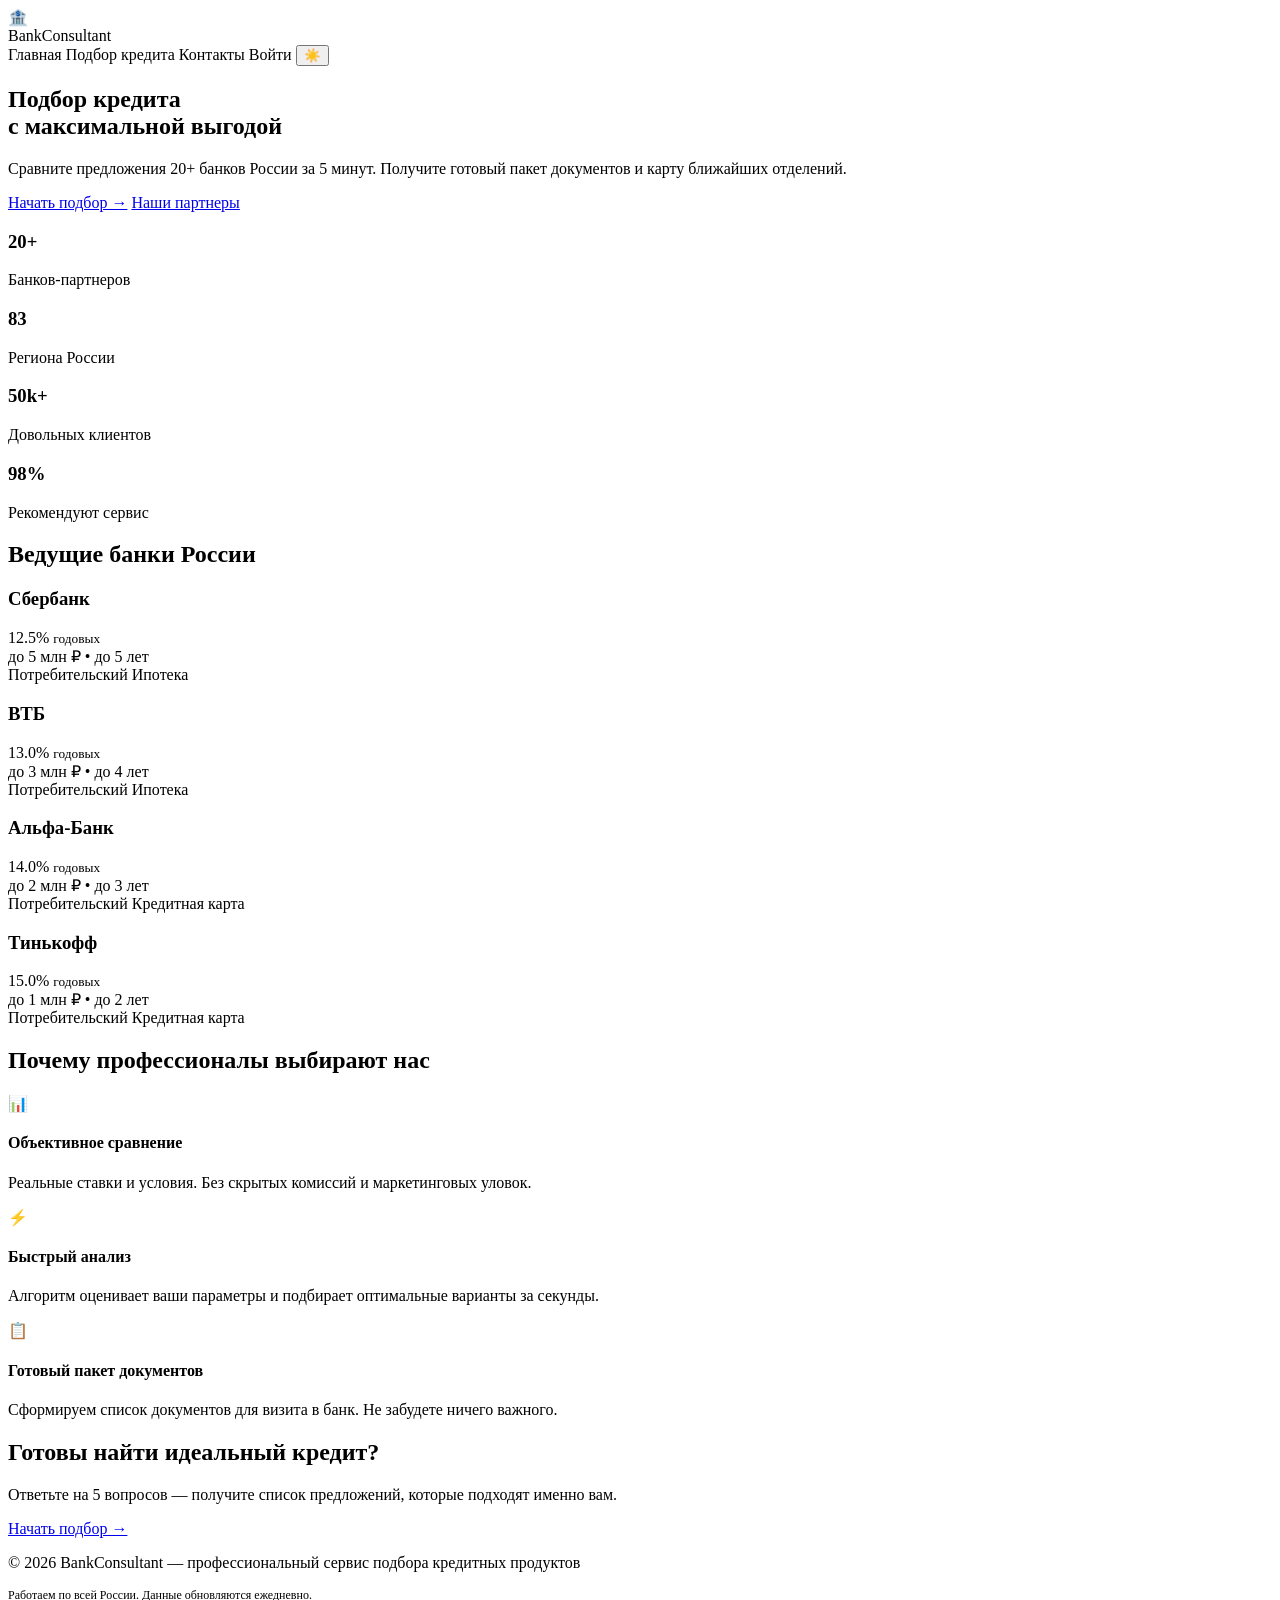
<file: src/main/resources/templates/index.html>
<!DOCTYPE html>
<html lang="ru">
<head>
    <meta charset="UTF-8">
    <meta name="viewport" content="width=device-width, initial-scale=1.0">
    <title>Банковский консультант | Профессиональный подбор кредитов</title>
    <link rel="stylesheet" th:href="@{/css/global.css}">
    <link rel="stylesheet" th:href="@{/css/index.css}">
    <script th:src="@{/js/theme.js}"></script>
</head>
<body>
<!-- Header -->
<header class="header">
    <div class="container">
        <div class="header-content">
            <div class="logo">
                <div class="logo-icon">🏦</div>
                <div class="logo-text">Bank<span>Consultant</span></div>
            </div>
            <div class="nav-links">
                <a th:href="@{/}">Главная</a>
                <a th:href="@{/dashboard}">Подбор кредита</a>
                <a th:href="@{/contacts}">Контакты</a>
                <a th:href="@{/login}">Войти</a>
                <button id="themeToggleBtn" class="theme-toggle-btn" aria-label="Переключить тему">☀️</button>
            </div>
        </div>
    </div>
</header>

<!-- Hero -->
<section class="hero">
    <div class="container">
        <h1>Подбор кредита<br>с максимальной выгодой</h1>
        <p>Сравните предложения 20+ банков России за 5 минут. Получите готовый пакет документов и карту ближайших отделений.</p>
        <div class="btn-group">
            <a href="/start" class="btn btn-primary">Начать подбор →</a>
            <a href="#banks" class="btn btn-outline">Наши партнеры</a>
        </div>
    </div>
</section>

<!-- Stats -->
<section class="stats">
    <div class="container">
        <div class="stats-grid">
            <div class="stat-item">
                <h3>20+</h3>
                <p>Банков-партнеров</p>
            </div>
            <div class="stat-item">
                <h3>83</h3>
                <p>Региона России</p>
            </div>
            <div class="stat-item">
                <h3>50k+</h3>
                <p>Довольных клиентов</p>
            </div>
            <div class="stat-item">
                <h3>98%</h3>
                <p>Рекомендуют сервис</p>
            </div>
        </div>
    </div>
</section>

<!-- Banks -->
<div class="container" id="banks">
    <h2 class="section-title">Ведущие банки России</h2>
    <div class="banks-grid">
        <div class="bank-card">
            <h3>Сбербанк</h3>
            <div class="rate">12.5% <small>годовых</small></div>
            <div class="details">до 5 млн ₽ • до 5 лет</div>
            <span class="badge">Потребительский</span>
            <span class="badge">Ипотека</span>
        </div>
        <div class="bank-card">
            <h3>ВТБ</h3>
            <div class="rate">13.0% <small>годовых</small></div>
            <div class="details">до 3 млн ₽ • до 4 лет</div>
            <span class="badge">Потребительский</span>
            <span class="badge">Ипотека</span>
        </div>
        <div class="bank-card">
            <h3>Альфа-Банк</h3>
            <div class="rate">14.0% <small>годовых</small></div>
            <div class="details">до 2 млн ₽ • до 3 лет</div>
            <span class="badge">Потребительский</span>
            <span class="badge">Кредитная карта</span>
        </div>
        <div class="bank-card">
            <h3>Тинькофф</h3>
            <div class="rate">15.0% <small>годовых</small></div>
            <div class="details">до 1 млн ₽ • до 2 лет</div>
            <span class="badge">Потребительский</span>
            <span class="badge">Кредитная карта</span>
        </div>
    </div>
</div>

<!-- Features -->
<div class="container">
    <h2 class="section-title">Почему профессионалы выбирают нас</h2>
    <div class="features-grid">
        <div class="feature">
            <div class="feature-icon">📊</div>
            <h4>Объективное сравнение</h4>
            <p>Реальные ставки и условия. Без скрытых комиссий и маркетинговых уловок.</p>
        </div>
        <div class="feature">
            <div class="feature-icon">⚡</div>
            <h4>Быстрый анализ</h4>
            <p>Алгоритм оценивает ваши параметры и подбирает оптимальные варианты за секунды.</p>
        </div>
        <div class="feature">
            <div class="feature-icon">📋</div>
            <h4>Готовый пакет документов</h4>
            <p>Сформируем список документов для визита в банк. Не забудете ничего важного.</p>
        </div>
    </div>
</div>

<!-- CTA -->
<div class="container">
    <div class="cta">
        <h2>Готовы найти идеальный кредит?</h2>
        <p>Ответьте на 5 вопросов — получите список предложений, которые подходят именно вам.</p>
        <a href="/start" class="btn btn-primary">Начать подбор →</a>
    </div>
</div>

<!-- Footer -->
<footer class="footer">
    <div class="container">
        <p>© 2026 BankConsultant — профессиональный сервис подбора кредитных продуктов</p>
        <p style="margin-top: 12px; font-size: 12px;">Работаем по всей России. Данные обновляются ежедневно.</p>
    </div>
</footer>
</body>
</html>
</file>
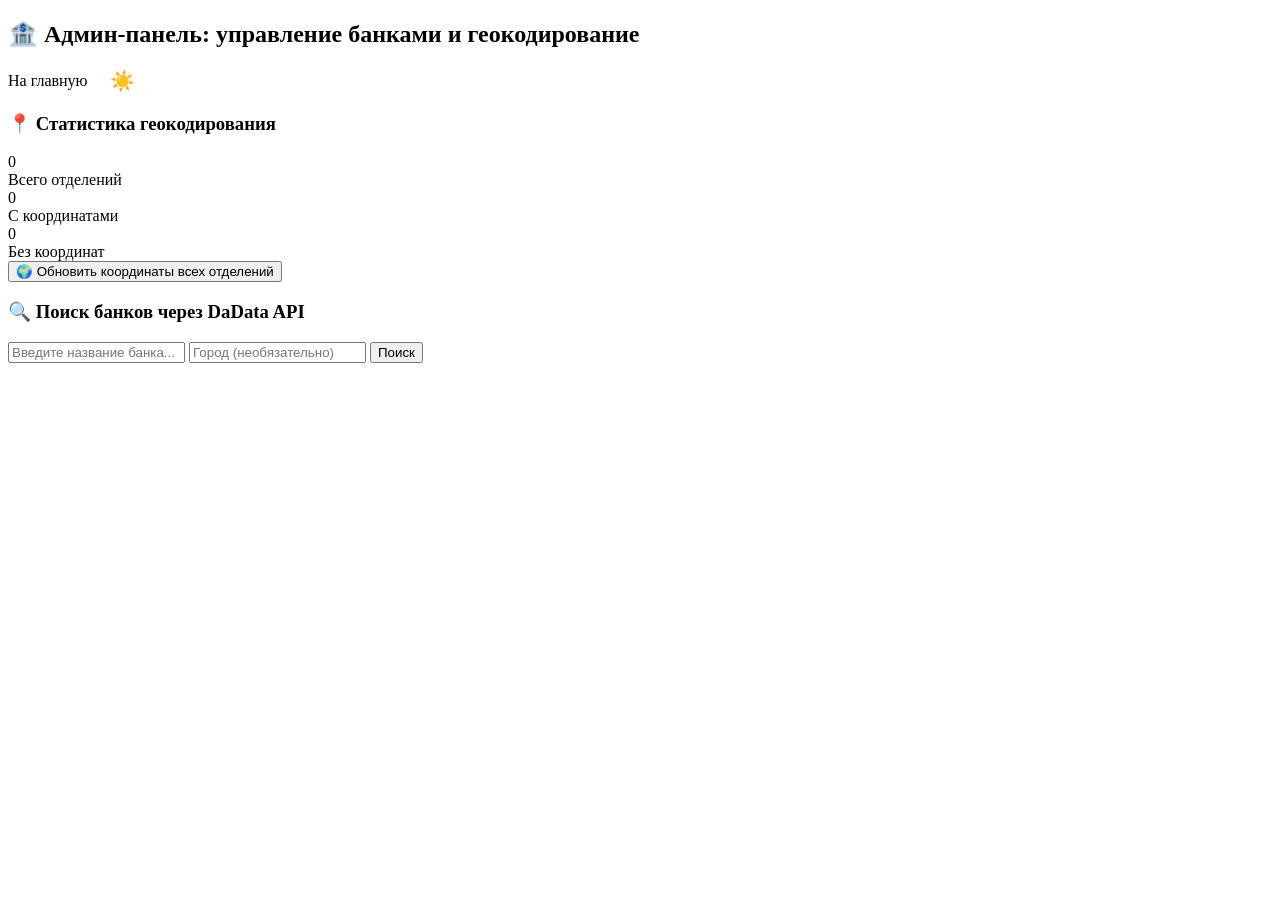
<file: src/main/resources/templates/admin-banks.html>
<!DOCTYPE html>
<html lang="ru" xmlns:th="http://www.thymeleaf.org">
<head>
    <meta charset="UTF-8">
    <title>Админ-панель — BankConsultant</title>
    <link rel="stylesheet" th:href="@{/css/global.css}">
    <link rel="stylesheet" th:href="@{/css/admin.css}">
    <script th:src="@{/js/theme.js}"></script>
    <script th:src="@{/js/admin.js}" defer></script>
</head>
<body>
<div class="admin-header">
    <h2>🏦 Админ-панель: управление банками и геокодирование</h2>
    <div style="display: flex; gap: 16px; align-items: center;">
        <a href="/dashboard" style="color: var(--text-primary); text-decoration: none;">На главную</a>
        <button id="themeToggleBtn" class="theme-toggle-btn" aria-label="Переключить тему" style="background: transparent; border: none; font-size: 20px; cursor: pointer;">☀️</button>
    </div>
</div>

<div class="admin-container">
    <!-- Статистика координат -->
    <div class="admin-card">
        <h3>📍 Статистика геокодирования</h3>
        <div class="stats-grid">
            <div class="stat-card">
                <div class="stat-number" th:text="${totalOffices}">0</div>
                <div class="stat-label">Всего отделений</div>
            </div>
            <div class="stat-card">
                <div class="stat-number" th:text="${withCoords}">0</div>
                <div class="stat-label">С координатами</div>
            </div>
            <div class="stat-card">
                <div class="stat-number" th:text="${withoutCoords}">0</div>
                <div class="stat-label">Без координат</div>
            </div>
        </div>
        <button class="btn-green" onclick="updateAllCoordinates()">🌍 Обновить координаты всех отделений</button>
        <div id="batchResult"></div>
    </div>

    <!-- Поиск банков через DaData -->
    <div class="admin-card">
        <h3>🔍 Поиск банков через DaData API</h3>
        <input type="text" id="searchInput" placeholder="Введите название банка...">
        <input type="text" id="cityInput" placeholder="Город (необязательно)">
        <button onclick="searchBanks()">Поиск</button>
        <div id="searchResults"></div>
    </div>
</div>
</body>
</html>
</file>
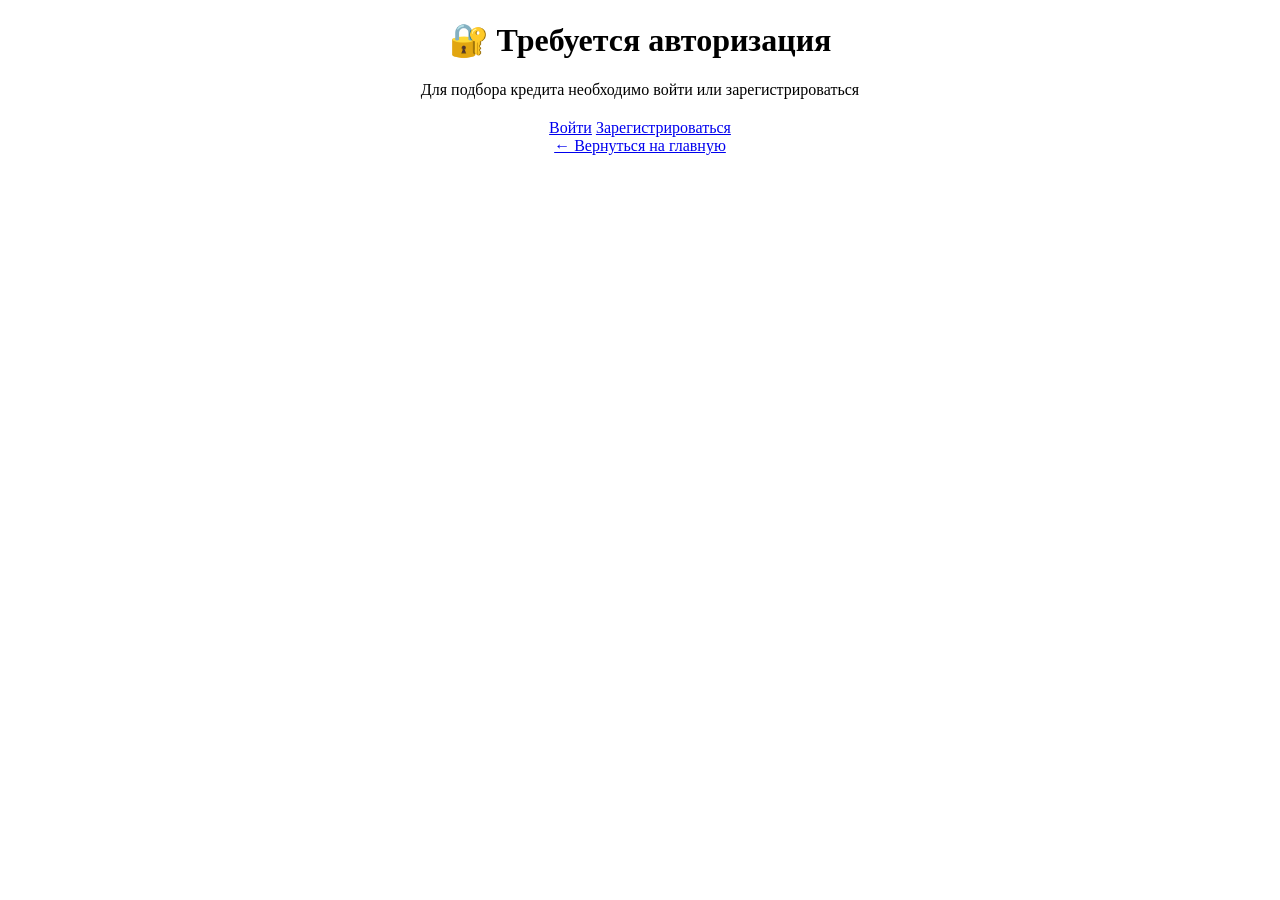
<file: src/main/resources/templates/choose-action.html>
<!DOCTYPE html>
<html lang="ru">
<head>
    <meta charset="UTF-8">
    <title>Вход или регистрация — BankConsultant</title>
    <link rel="stylesheet" th:href="@{/css/global.css}">
    <link rel="stylesheet" th:href="@{/css/auth.css}">
    <script th:src="@{/js/theme.js}"></script>
</head>
<body class="auth-body">
<div class="auth-card" style="text-align: center;">
    <h1>🔐 Требуется авторизация</h1>
    <p class="subtitle">Для подбора кредита необходимо войти или зарегистрироваться</p>
    <div class="btn-group" style="margin-top: 20px;">
        <a href="/login" class="btn-link">Войти</a>
        <a href="/register" class="btn-link btn-outline">Зарегистрироваться</a>
    </div>
    <div class="link">
        <a href="/">← Вернуться на главную</a>
    </div>
</div>
</body>
</html>
</file>
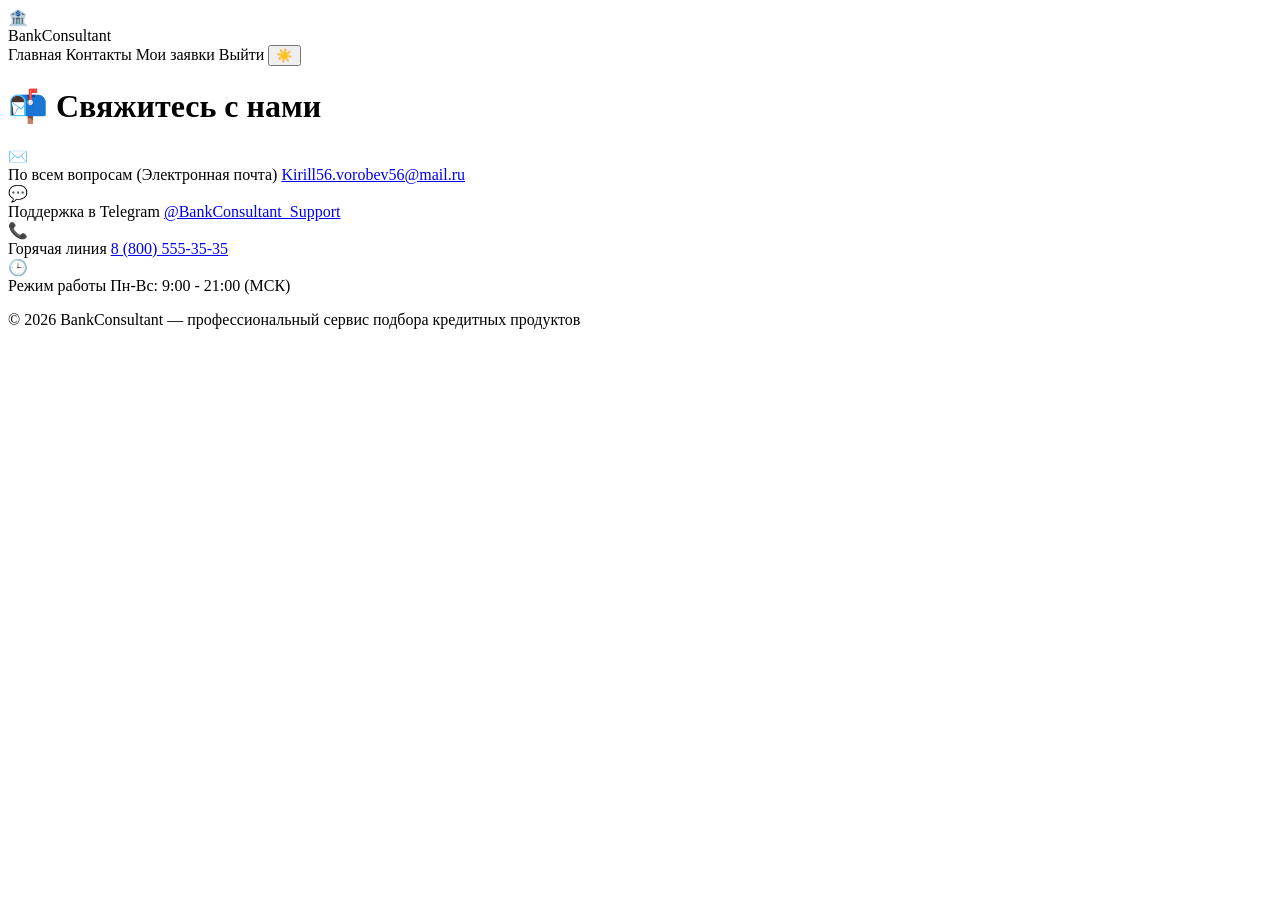
<file: src/main/resources/templates/contacts.html>
<!DOCTYPE html>
<html lang="ru" xmlns:th="http://www.thymeleaf.org">

<head>
    <meta charset="UTF-8">
    <meta name="viewport" content="width=device-width, initial-scale=1.0">
    <title>Контакты — BankConsultant</title>
    <link rel="stylesheet" th:href="@{/css/global.css}">
    <link rel="stylesheet" th:href="@{/css/contacts.css}">
    <script th:src="@{/js/theme.js}"></script>
</head>

<body>

    <header class="header">
        <div class="logo">
            <div class="logo-icon">🏦</div>
            <div class="logo-text">Bank<span>Consultant</span></div>
        </div>
        <div class="nav-links">
            <a th:href="@{/}">Главная</a>
            <a th:href="@{/contacts}">Контакты</a>
            <a th:href="@{/profile/history}">Мои заявки</a>
            <a th:href="@{/logout}">Выйти</a>
            <button id="themeToggleBtn" class="theme-toggle-btn" aria-label="Переключить тему">☀️</button>
        </div>
    </header>

    <div class="container">
        <div class="contacts-card">
            <h1 class="contacts-title">📬 Свяжитесь с нами</h1>

            <div class="contact-item">
                <div class="contact-icon">✉️</div>
                <div class="contact-info">
                    <span class="contact-label">По всем вопросам (Электронная почта)</span>
                    <a href="mailto:Kirill56.vorobev56@mail.ru" class="contact-value">Kirill56.vorobev56@mail.ru</a>
                </div>
            </div>

            <div class="contact-item">
                <div class="contact-icon">💬</div>
                <div class="contact-info">
                    <span class="contact-label">Поддержка в Telegram</span>
                    <a href="https://t.me/BankConsultant_Support" class="contact-value"
                        target="_blank">@BankConsultant_Support</a>
                </div>
            </div>

            <div class="contact-item">
                <div class="contact-icon">📞</div>
                <div class="contact-info">
                    <span class="contact-label">Горячая линия</span>
                    <a href="tel:+78006491433" class="contact-value">8 (800) 555-35-35</a>
                </div>
            </div>

            <div class="contact-item">
                <div class="contact-icon">🕒</div>
                <div class="contact-info">
                    <span class="contact-label">Режим работы</span>
                    <span class="contact-value" style="text-decoration: none; pointer-events: none;">Пн-Вс: 9:00 - 21:00
                        (МСК)</span>
                </div>
            </div>

        </div>
    </div>

    <footer class="footer">
        <p>© 2026 BankConsultant — профессиональный сервис подбора кредитных продуктов</p>
    </footer>

</body>

</html>
</file>
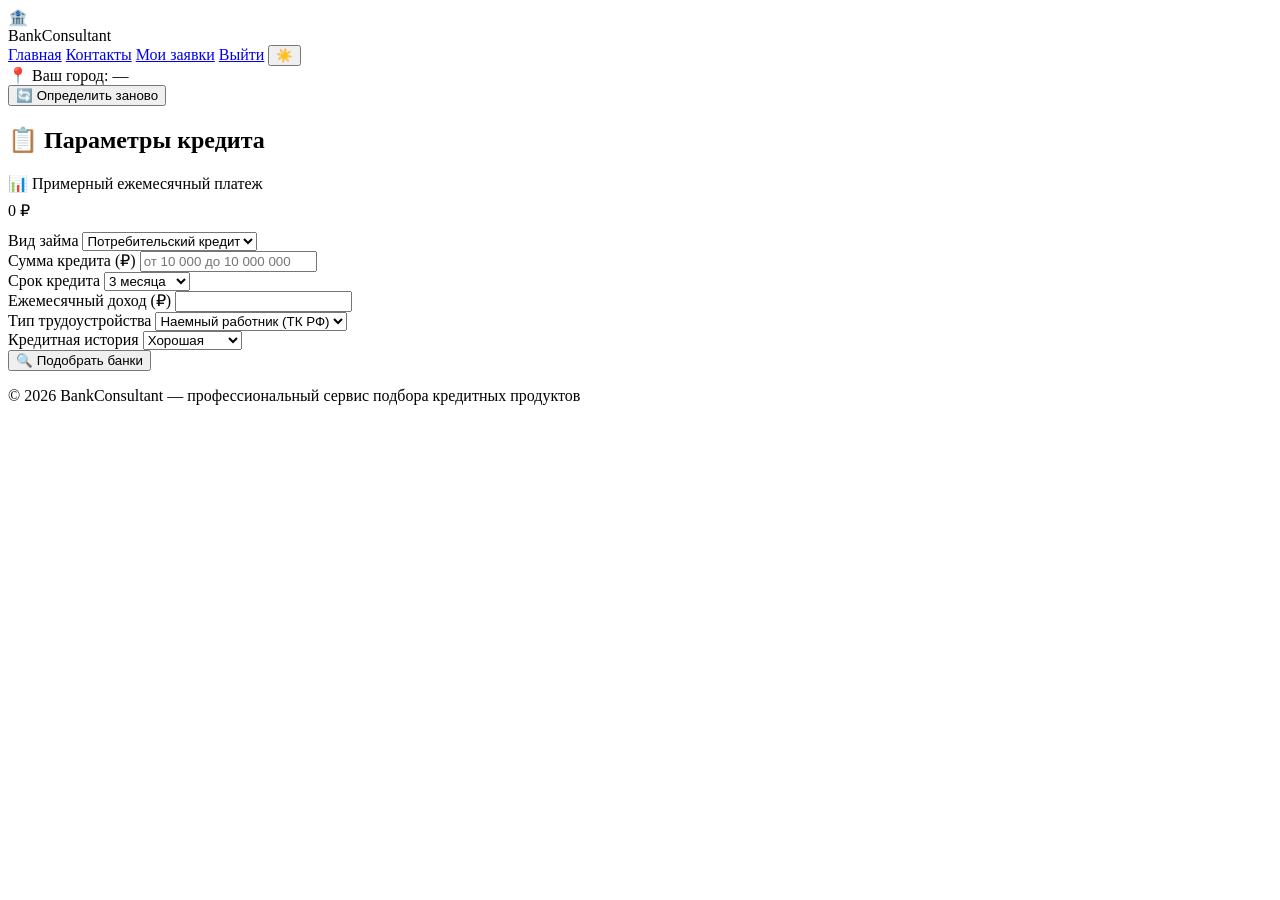
<file: src/main/resources/templates/dashboard.html>
<!DOCTYPE html>
<html lang="ru" xmlns:th="http://www.thymeleaf.org">
<head>
    <meta charset="UTF-8">
    <meta name="viewport" content="width=device-width, initial-scale=1.0">
    <title>Подбор кредита — BankConsultant</title>
    <link rel="stylesheet" th:href="@{/css/global.css}">
    <link rel="stylesheet" th:href="@{/css/dashboard.css}">
    <script th:src="@{/js/theme.js}"></script>
    <script th:src="@{/js/dashboard.js}" defer></script>
</head>
<body>

<header class="header">
    <div class="logo">
        <div class="logo-icon">🏦</div>
        <div class="logo-text">Bank<span>Consultant</span></div>
    </div>
    <div class="nav">
        <a href="/">Главная</a>
        <a href="/contacts">Контакты</a>
        <a href="/profile/history">Мои заявки</a>
        <a href="#" id="adminLink" style="display: none;">👑 Админ-панель</a>
        <a href="/logout">Выйти</a>
        <button id="themeToggleBtn" class="theme-toggle-btn" aria-label="Переключить тему">☀️</button>
    </div>
</header>

<div class="container">
    <div class="city-banner">
        <div class="city-info">
            <span>📍 Ваш город:</span>
            <span class="city-name" id="userCity">—</span>
        </div>
        <button class="refresh-city" onclick="detectUserCity()">🔄 Определить заново</button>
    </div>

    <div class="card">
        <h2>📋 Параметры кредита</h2>

        <div class="calculator">
            <p style="margin-bottom: 8px;">📊 Примерный ежемесячный платеж</p>
            <div class="payment" id="monthlyPayment">0 ₽</div>
            <div id="debtLoad" style="margin-top: 12px;"></div>
        </div>

        <form action="/find-banks" method="post" id="creditForm">
            <div class="form-group">
                <label>Вид займа</label>
                <select name="creditType">
                    <option value="consumer">Потребительский кредит</option>
                    <option value="mortgage">Ипотека</option>
                    <option value="car">Автокредит</option>
                    <option value="card">Кредитная карта</option>
                </select>
            </div>

            <div class="form-group">
                <label>Сумма кредита (₽)</label>
                <input type="number" name="amount" id="amount" required placeholder="от 10 000 до 10 000 000">
            </div>

            <div class="form-group">
                <label>Срок кредита</label>
                <select name="termMonths" id="termMonths">
                    <option value="3">3 месяца</option>
                    <option value="6">6 месяцев</option>
                    <option value="12">1 год</option>
                    <option value="24">2 года</option>
                    <option value="36">3 года</option>
                    <option value="48">4 года</option>
                    <option value="60">5 лет</option>
                    <option value="72">6 лет</option>
                    <option value="84">7 лет</option>
                    <option value="96">8 лет</option>
                    <option value="108">9 лет</option>
                    <option value="120">10 лет</option>
                </select>
            </div>

            <div class="form-group">
                <label>Ежемесячный доход (₽)</label>
                <input type="number" name="income" id="income" required>
            </div>

            <div class="form-group">
                <label>Тип трудоустройства</label>
                <select name="employmentType">
                    <option value="employee">Наемный работник (ТК РФ)</option>
                    <option value="self_employed">Самозанятый</option>
                    <option value="individual_entrepreneur">ИП</option>
                    <option value="pensioner">Пенсионер</option>
                </select>
            </div>

            <div class="form-group">
                <label>Кредитная история</label>
                <select name="creditHistory">
                    <option value="good">Хорошая</option>
                    <option value="average">Средняя</option>
                    <option value="bad">Плохая</option>
                    <option value="no_history">Нет истории</option>
                </select>
            </div>

            <button type="submit">🔍 Подобрать банки</button>
        </form>
    </div>
</div>

<footer class="footer">
    <p>© 2026 BankConsultant — профессиональный сервис подбора кредитных продуктов</p>
</footer>

</body>
</html>
</file>
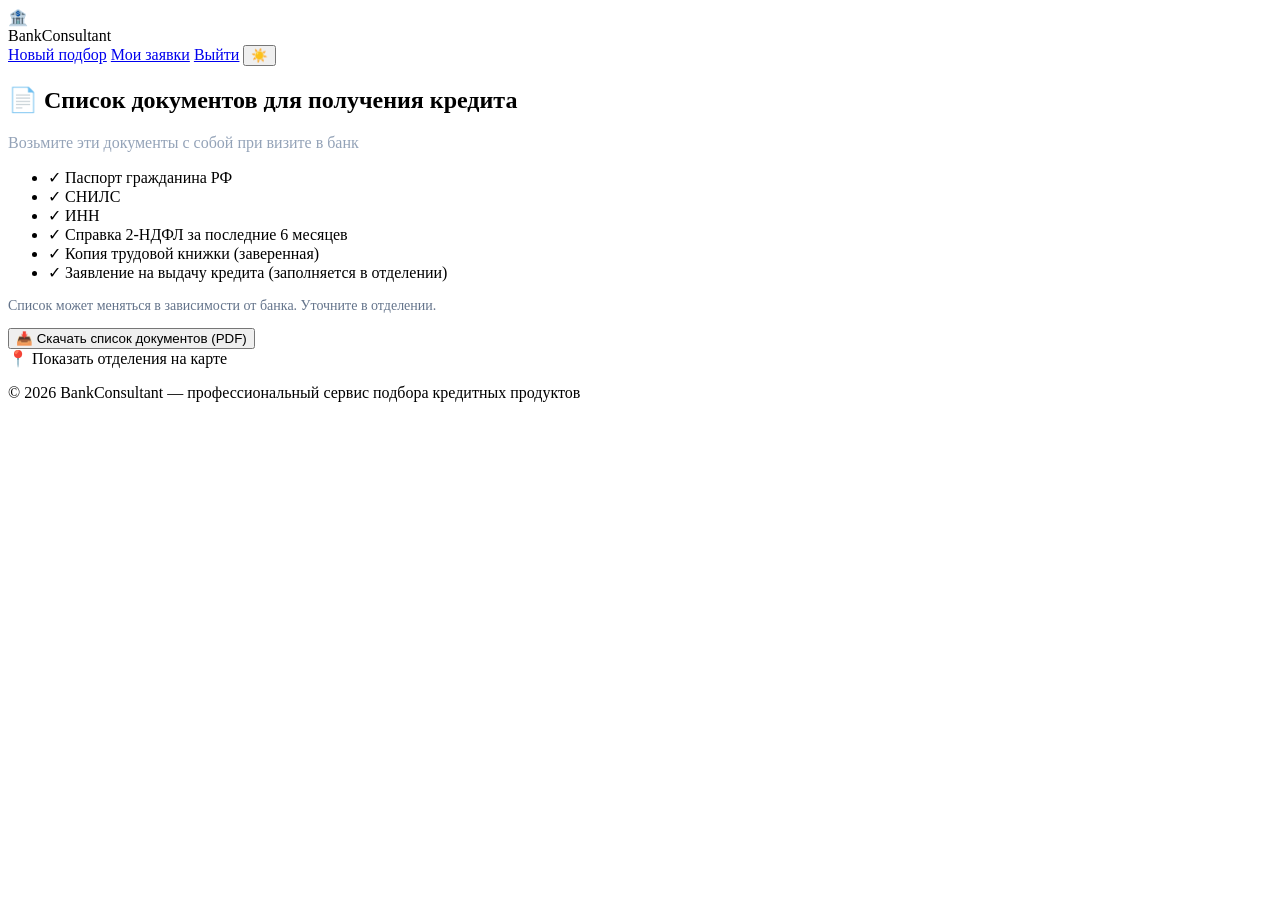
<file: src/main/resources/templates/documents.html>
<!DOCTYPE html>
<html lang="ru">
<head>
    <meta charset="UTF-8">
    <title>Документы для кредита — BankConsultant</title>
    <link rel="stylesheet" th:href="@{/css/global.css}">
    <link rel="stylesheet" th:href="@{/css/documents.css}">
    <script th:src="@{/js/theme.js}"></script>
</head>
<body>
<header class="header">
    <div class="logo">
        <div class="logo-icon">🏦</div>
        <div class="logo-text">Bank<span>Consultant</span></div>
    </div>
    <div class="nav">
        <a href="/dashboard">Новый подбор</a>
        <a href="/profile/history">Мои заявки</a>
        <a href="/logout">Выйти</a>
        <button id="themeToggleBtn" class="theme-toggle-btn" aria-label="Переключить тему">☀️</button>
    </div>
</header>

<div class="container">
    <div class="card">
        <h2>📄 Список документов для получения кредита</h2>
        <p style="color: #94a3b8; margin-bottom: 16px;">Возьмите эти документы с собой при визите в банк</p>

        <div class="doc-list">
            <ul>
                <li>✓ Паспорт гражданина РФ</li>
                <li>✓ СНИЛС</li>
                <li>✓ ИНН</li>
                <li>✓ Справка 2-НДФЛ за последние 6 месяцев</li>
                <li>✓ Копия трудовой книжки (заверенная)</li>
                <li>✓ Заявление на выдачу кредита (заполняется в отделении)</li>
            </ul>
            <p style="margin-top: 16px; font-size: 14px; color: #64748b;">Список может меняться в зависимости от банка. Уточните в отделении.</p>
        </div>

        <form action="/generate-pdf" method="post">
            <input type="hidden" name="bankId" th:value="${bankId}">
            <input type="hidden" name="creditType" th:value="${creditType}">
            <button type="submit">📥 Скачать список документов (PDF)</button>
        </form>

        <div class="links">
            <a th:href="@{/map(bankId=${bankId}, lat=${userLat}, lng=${userLng})}">📍 Показать отделения на карте</a>
        </div>
    </div>
</div>

<footer class="footer">
    <p>© 2026 BankConsultant — профессиональный сервис подбора кредитных продуктов</p>
</footer>
</body>
</html>
</file>
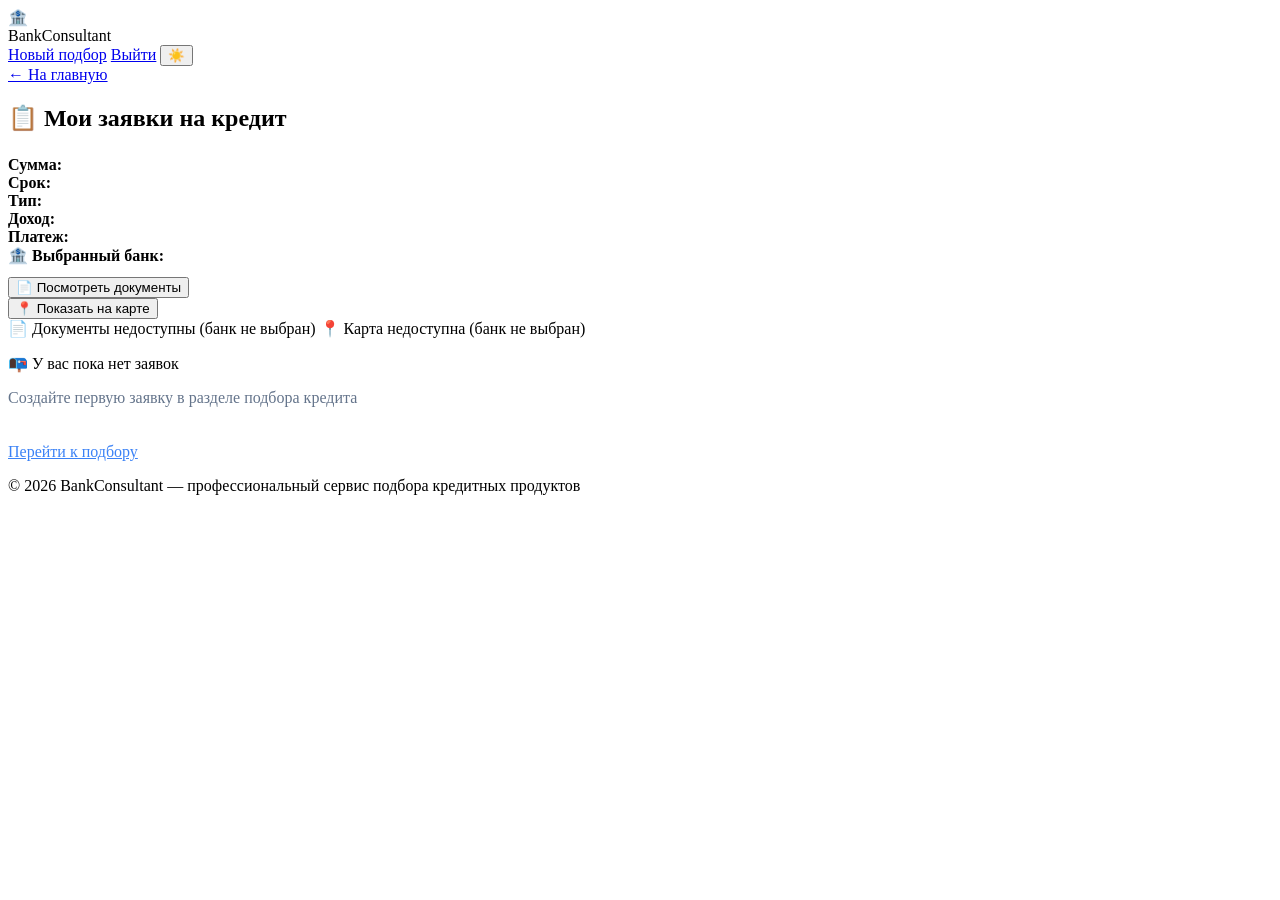
<file: src/main/resources/templates/history.html>
<!DOCTYPE html>
<html lang="ru">
<head>
    <meta charset="UTF-8">
    <title>История заявок — BankConsultant</title>
    <link rel="stylesheet" th:href="@{/css/global.css}">
    <link rel="stylesheet" th:href="@{/css/cards.css}">
    <script th:src="@{/js/theme.js}"></script>
</head>
<body>
<header class="header">
    <div class="logo">
        <div class="logo-icon">🏦</div>
        <div class="logo-text">Bank<span>Consultant</span></div>
    </div>
    <div class="nav">
        <a href="/dashboard">Новый подбор</a>
        <a href="/logout">Выйти</a>
        <button id="themeToggleBtn" class="theme-toggle-btn" aria-label="Переключить тему">☀️</button>
    </div>
</header>

<div class="container">
    <a href="/dashboard" class="back-link">← На главную</a>

    <h2 style="margin-bottom: 24px;">📋 Мои заявки на кредит</h2>

    <div th:if="${not #lists.isEmpty(requests)}" class="requests-list">
        <div class="request-card" th:each="req : ${requests}">
            <div class="request-header">
                <span class="date" th:text="${#temporals.format(req.createdAt, 'dd.MM.yyyy HH:mm')}"></span>
                <span class="status" th:class="'status status-' + ${req.status.name()}" th:text="${req.status}"></span>
            </div>
            <div class="request-details">
                <div class="detail"><strong>Сумма:</strong> <span th:text="${#numbers.formatDecimal(req.amount, 0, 2)} + ' ₽'"></span></div>
                <div class="detail"><strong>Срок:</strong> <span th:text="${req.termMonths} + ' мес.'"></span></div>
                <div class="detail"><strong>Тип:</strong> <span th:text="${req.purpose}"></span></div>
                <div class="detail"><strong>Доход:</strong> <span th:text="${#numbers.formatDecimal(req.income, 0, 2)} + ' ₽'"></span></div>
                <div class="detail"><strong>Платеж:</strong> <span th:text="${#numbers.formatDecimal(req.monthlyPayment, 0, 2)} + ' ₽'"></span></div>
            </div>

            <div th:if="${req.selectedBank != null}">
                <div class="detail" style="margin-bottom: 12px;">
                    🏦 <strong>Выбранный банк:</strong> <span th:text="${req.selectedBank.name}"></span>
                </div>
                <div class="button-group">
                    <form action="/documents-from-history" method="post">
                        <input type="hidden" name="bankId" th:value="${req.selectedBank.id}">
                        <input type="hidden" name="creditType" th:value="${req.purpose}">
                        <button type="submit" class="btn-sm btn-docs">📄 Посмотреть документы</button>
                    </form>
                    <form action="/map-from-history" method="post">
                        <input type="hidden" name="bankId" th:value="${req.selectedBank.id}">
                        <button type="submit" class="btn-sm btn-map">📍 Показать на карте</button>
                    </form>
                </div>
            </div>

            <div th:if="${req.selectedBank == null}" class="button-group">
                <span class="btn-sm btn-disabled">📄 Документы недоступны (банк не выбран)</span>
                <span class="btn-sm btn-disabled">📍 Карта недоступна (банк не выбран)</span>
            </div>
        </div>
    </div>

    <div th:if="${#lists.isEmpty(requests)}" class="empty">
        <p>📭 У вас пока нет заявок</p>
        <p style="color: #64748b; margin-top: 12px;">Создайте первую заявку в разделе подбора кредита</p>
        <a href="/dashboard" style="display: inline-block; margin-top: 20px; color: #3b82f6;">Перейти к подбору</a>
    </div>
</div>

<footer class="footer">
    <p>© 2026 BankConsultant — профессиональный сервис подбора кредитных продуктов</p>
</footer>
</body>
</html>
</file>
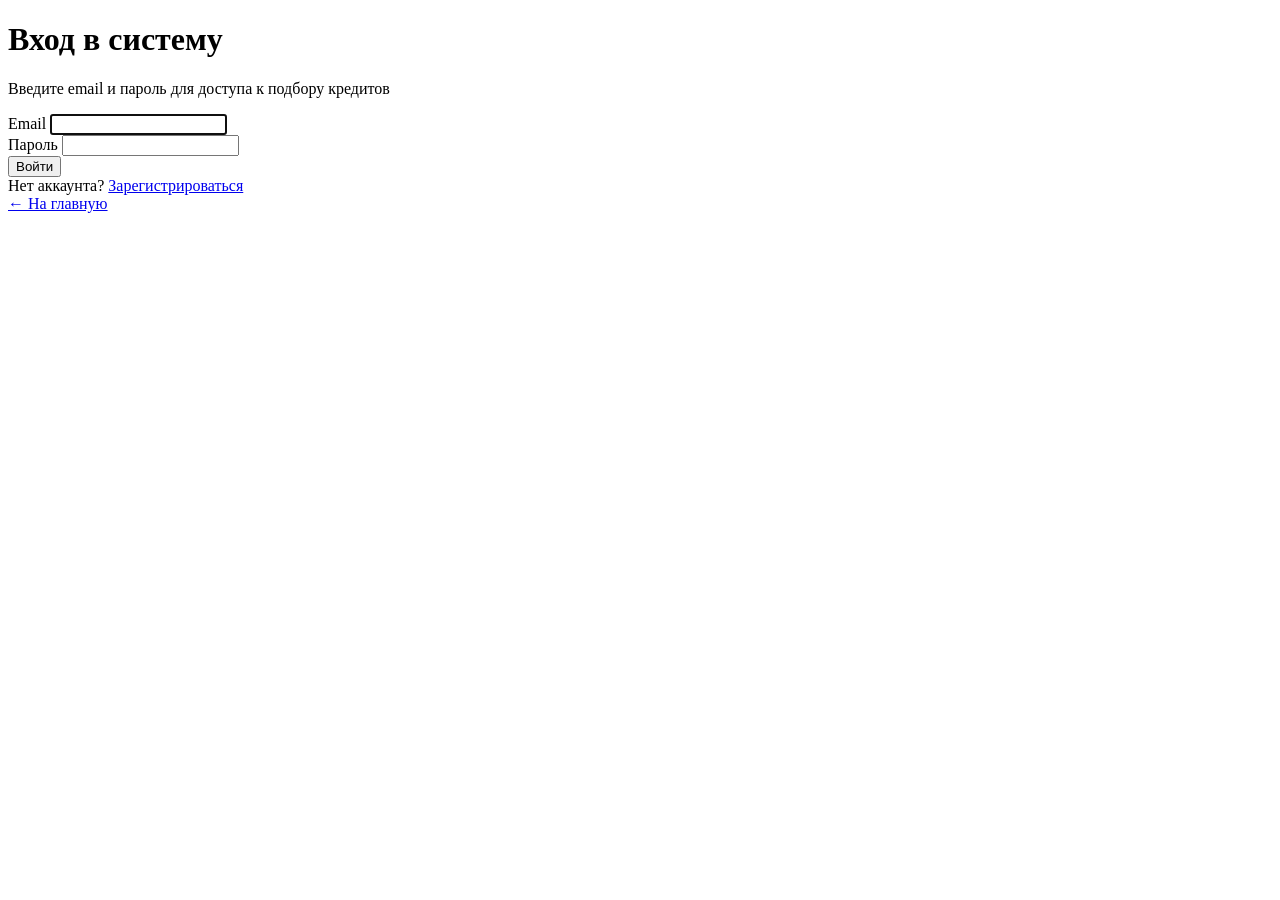
<file: src/main/resources/templates/login.html>
<!DOCTYPE html>
<html lang="ru">
<head>
    <meta charset="UTF-8">
    <title>Вход — BankConsultant</title>
    <link rel="stylesheet" th:href="@{/css/global.css}">
    <link rel="stylesheet" th:href="@{/css/auth.css}">
    <script th:src="@{/js/theme.js}"></script>
</head>
<body class="auth-body">
<div class="auth-card">
    <h1>Вход в систему</h1>
    <p class="subtitle">Введите email и пароль для доступа к подбору кредитов</p>

    <p th:if="${success}" class="success" th:text="${success}"></p>
    <p th:if="${error}" class="error" th:text="${error}"></p>

    <form action="/login" method="post">
        <div class="form-group">
            <label>Email</label>
            <input type="email" name="username" required autofocus>
        </div>
        <div class="form-group">
            <label>Пароль</label>
            <input type="password" name="password" required>
        </div>
        <button type="submit">Войти</button>
    </form>
    <div class="link">
        Нет аккаунта? <a href="/register">Зарегистрироваться</a>
    </div>
    <div class="link">
        <a href="/">← На главную</a>
    </div>
</div>
</body>
</html>
</file>
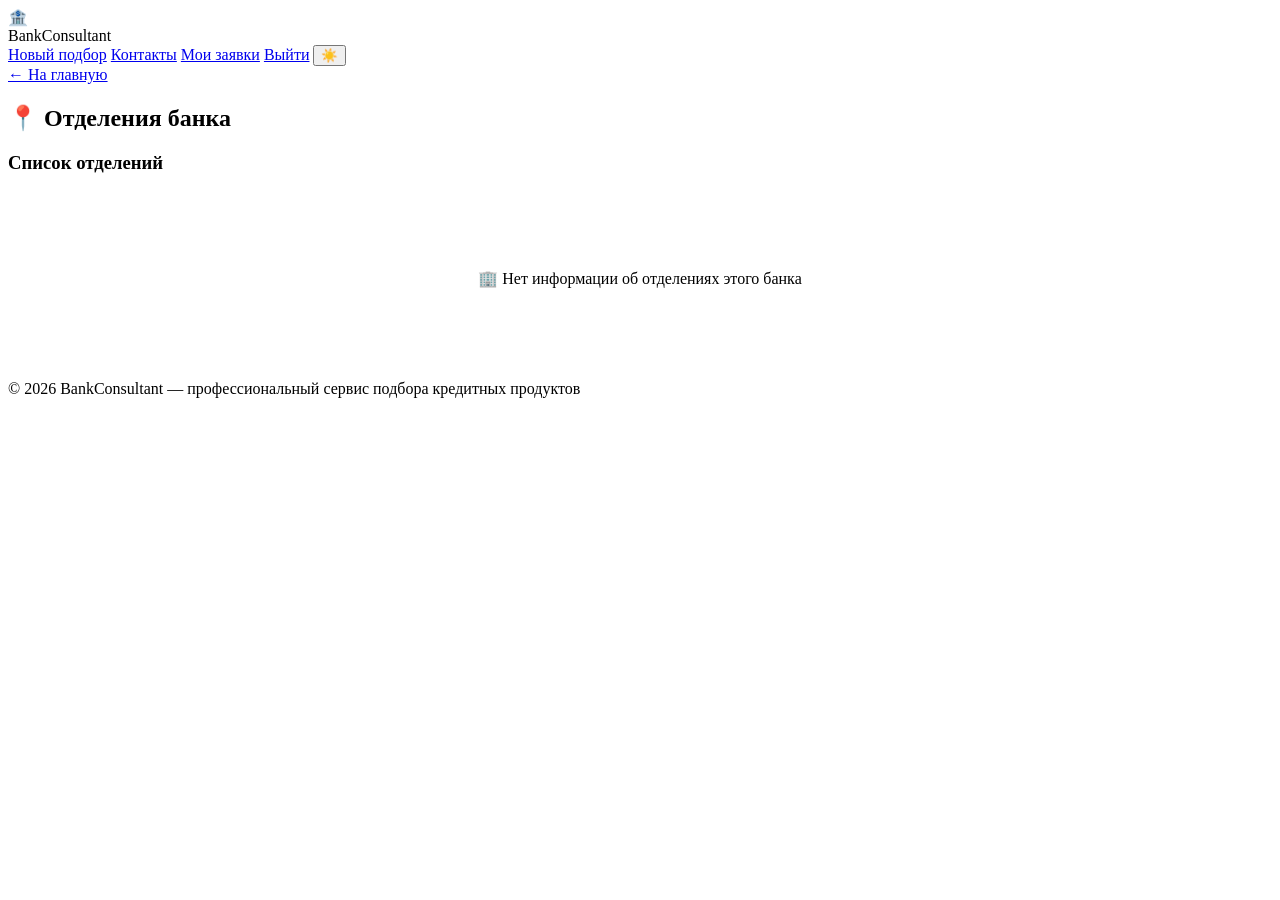
<file: src/main/resources/templates/map.html>
<!DOCTYPE html>
<html lang="ru">
<head>
    <meta charset="UTF-8">
    <title>Отделения банка — BankConsultant</title>
    <script src="https://api-maps.yandex.ru/2.1/?apikey=a8594b5a-3e60-49b8-9f73-99ffd5bcf52c&lang=ru_RU" type="text/javascript"></script>
    <link rel="stylesheet" th:href="@{/css/global.css}">
    <link rel="stylesheet" th:href="@{/css/map.css}">
    <script th:src="@{/js/theme.js}"></script>
</head>
<body>
<header class="header">
    <div class="logo">
        <div class="logo-icon">🏦</div>
        <div class="logo-text">Bank<span>Consultant</span></div>
    </div>
    <div class="nav">
        <a href="/dashboard">Новый подбор</a>
        <a href="/contacts">Контакты</a>
        <a href="/profile/history">Мои заявки</a>
        <a href="/logout">Выйти</a>
        <button id="themeToggleBtn" class="theme-toggle-btn" aria-label="Переключить тему">☀️</button>
    </div>
</header>

<div class="container">
    <a href="/dashboard" class="back-link">← На главную</a>
    <h2 class="bank-title">📍 Отделения банка <span th:text="${bankName}"></span></h2>



    <div th:if="${not #lists.isEmpty(officesData)}">
        <div class="map-container">
            <div id="map"></div>
        </div>
        <div class="offices-list">
            <h3>Список отделений</h3>
            <div id="officesList"></div>
        </div>
    </div>

    <div th:if="${#lists.isEmpty(officesData)}" class="empty" style="text-align:center; padding:60px;">
        <p>🏢 Нет информации об отделениях этого банка</p>
    </div>
</div>

<footer class="footer">
    <p>© 2026 BankConsultant — профессиональный сервис подбора кредитных продуктов</p>
</footer>

<script th:inline="javascript">
    var officesData = /*[[${officesData}]]*/ [];
    var userLat = /*[[${userLat}]]*/ null;
    var userLng = /*[[${userLng}]]*/ null;

    // Fallback to localStorage if they weren't passed via URL
    if (!userLat && localStorage.getItem('userLat')) {
        userLat = parseFloat(localStorage.getItem('userLat'));
    }
    if (!userLng && localStorage.getItem('userLng')) {
        userLng = parseFloat(localStorage.getItem('userLng'));
    }

</script>
<script th:src="@{/js/map.js?v=4}"></script>
</body>
</html>
</file>
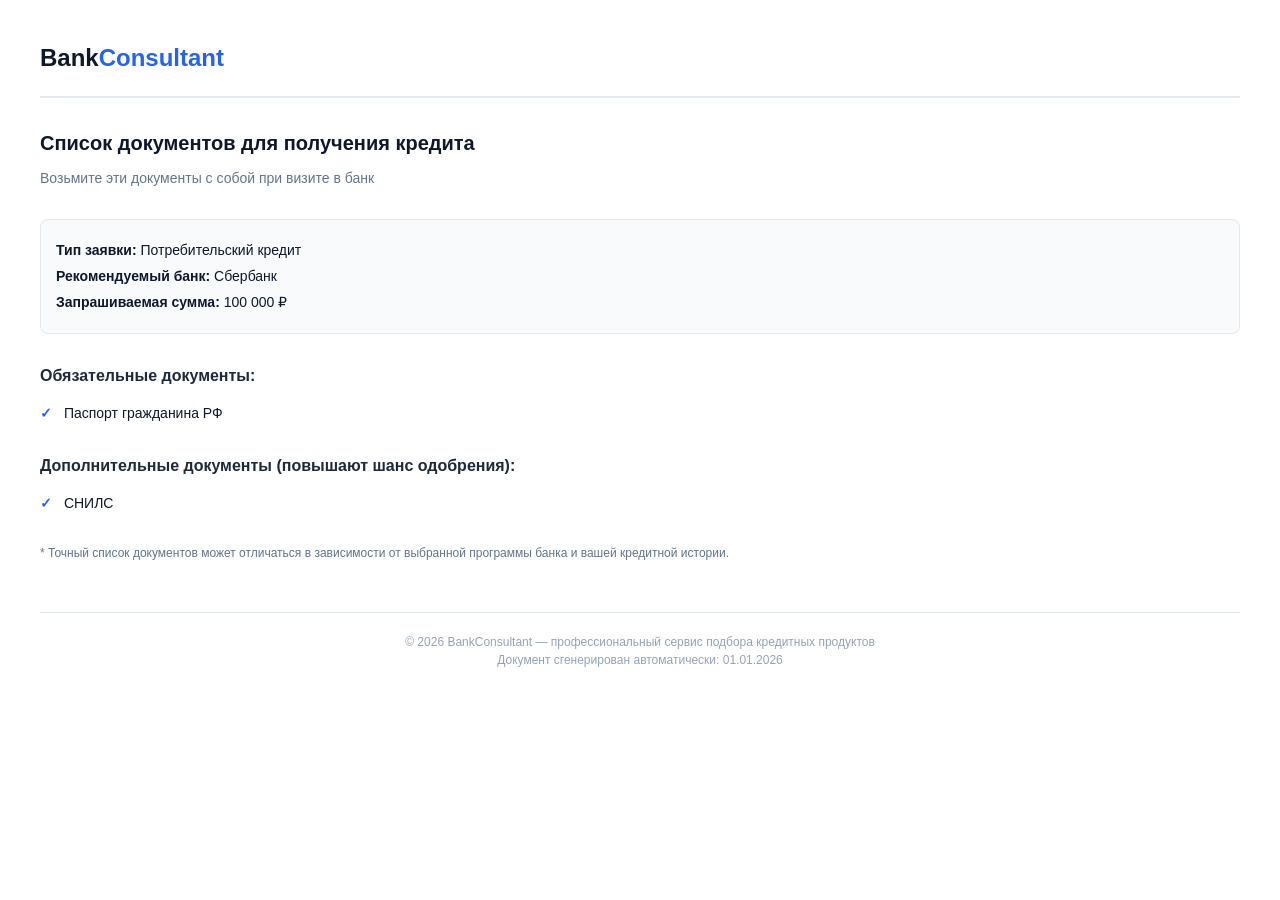
<file: src/main/resources/templates/pdf-docs.html>
<!DOCTYPE html>
<html lang="ru" xmlns:th="http://www.thymeleaf.org">
<head>
    <meta charset="UTF-8"/>
    <!-- We must close all tags e.g. <meta /> because openhtmltopdf uses strict XHTML parsing -->
    <title>Документы для кредита</title>
    <style>
        body {
            font-family: Arial, sans-serif;
            background: #ffffff;
            color: #0f172a;
            margin: 0;
            padding: 40px;
            font-size: 14px;
            line-height: 1.5;
        }
        .header {
            border-bottom: 2px solid #e2e8f0;
            padding-bottom: 20px;
            margin-bottom: 30px;
        }
        .logo {
            font-size: 24px;
            font-weight: bold;
            color: #0f172a;
        }
        .logo span {
            color: #2563eb;
        }
        .title {
            font-size: 20px;
            font-weight: bold;
            margin-bottom: 10px;
            color: #0f172a;
        }
        .subtitle {
            color: #64748b;
            margin-bottom: 30px;
        }
        .info-box {
            background-color: #f8fafc;
            border: 1px solid #e2e8f0;
            border-radius: 8px;
            padding: 15px;
            margin-bottom: 30px;
        }
        .info-box p {
            margin: 5px 0;
        }
        .doc-list {
            margin-bottom: 30px;
        }
        .doc-list h3 {
            font-size: 16px;
            color: #1e293b;
            margin-bottom: 15px;
        }
        .doc-item {
            margin-bottom: 10px;
            padding-left: 20px;
        }
        .doc-item:before {
            content: "✓";
            color: #2563eb;
            font-weight: bold;
            display: inline-block;
            width: 20px;
            margin-left: -20px;
        }
        .footer {
            margin-top: 50px;
            padding-top: 20px;
            border-top: 1px solid #e2e8f0;
            font-size: 12px;
            color: #94a3b8;
            text-align: center;
        }
    </style>
</head>
<body>

    <div class="header">
        <div class="logo">Bank<span>Consultant</span></div>
    </div>

    <div class="title">Список документов для получения кредита</div>
    <div class="subtitle">Возьмите эти документы с собой при визите в банк</div>

    <div class="info-box">
        <p><strong>Тип заявки: </strong> <span th:text="${creditTypeName}">Потребительский кредит</span></p>
        <p th:if="${bankName != null}"><strong>Рекомендуемый банк: </strong> <span th:text="${bankName}">Сбербанк</span></p>
        <p th:if="${amount != null}"><strong>Запрашиваемая сумма: </strong> <span th:text="${amount + ' ₽'}">100 000 ₽</span></p>
    </div>

    <div class="doc-list">
        <h3>Обязательные документы:</h3>
        <div th:each="doc : ${documents}" class="doc-item">
            <span th:text="${doc}">Паспорт гражданина РФ</span>
        </div>
    </div>

    <div class="doc-list" th:if="${optionalDocuments != null and !optionalDocuments.isEmpty()}">
        <h3>Дополнительные документы (повышают шанс одобрения):</h3>
        <div th:each="doc : ${optionalDocuments}" class="doc-item">
            <span th:text="${doc}">СНИЛС</span>
        </div>
    </div>

    <p style="font-size: 12px; color: #64748b; margin-top: 30px;">
        * Точный список документов может отличаться в зависимости от выбранной программы банка и вашей кредитной истории.
    </p>

    <div class="footer">
        © 2026 BankConsultant — профессиональный сервис подбора кредитных продуктов
        <br/>
        Документ сгенерирован автоматически: <span th:text="${#dates.format(#dates.createNow(), 'dd.MM.yyyy HH:mm')}">01.01.2026</span>
    </div>

</body>
</html>
</file>
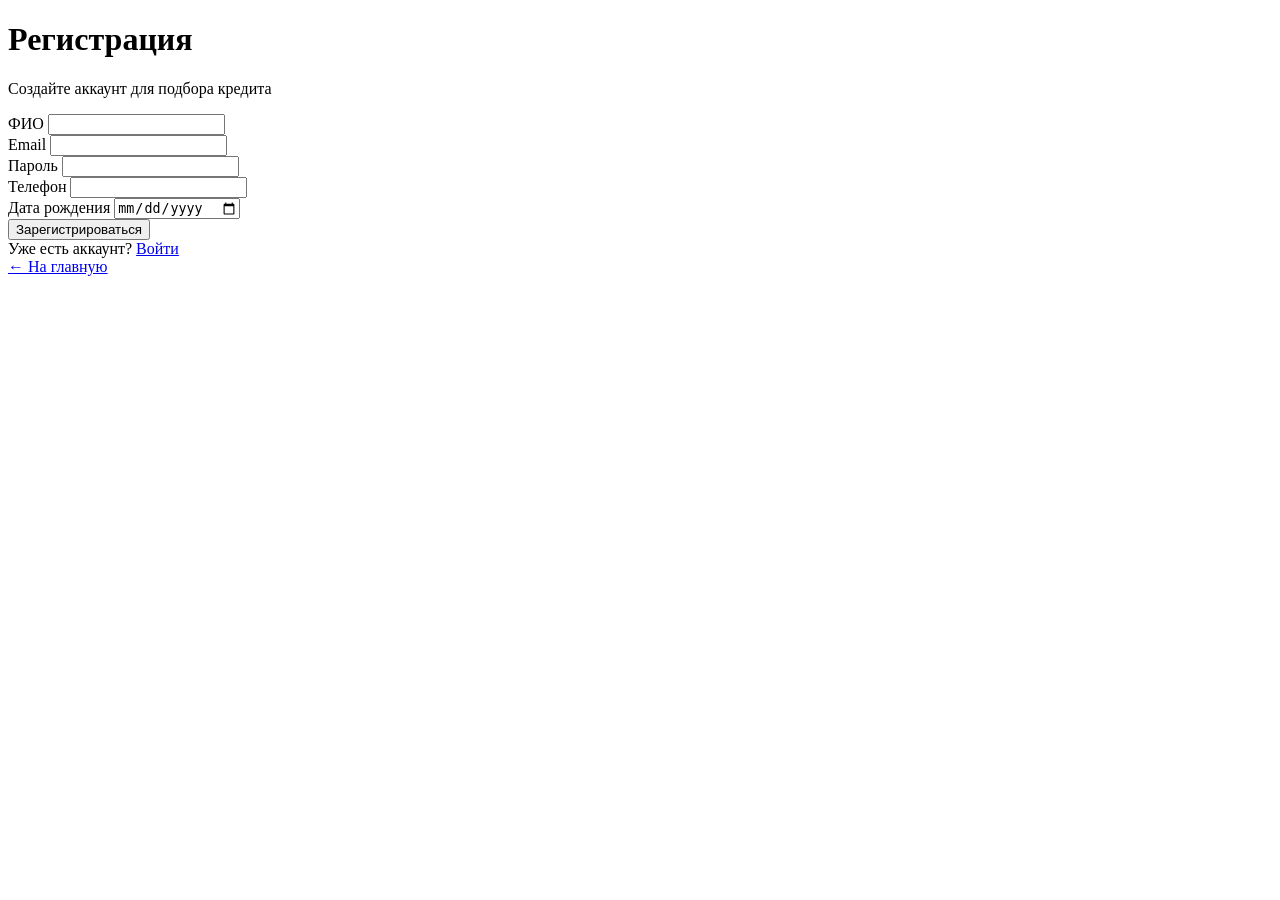
<file: src/main/resources/templates/register.html>
<!DOCTYPE html>
<html lang="ru">
<head>
    <meta charset="UTF-8">
    <title>Регистрация — BankConsultant</title>
    <link rel="stylesheet" th:href="@{/css/global.css}">
    <link rel="stylesheet" th:href="@{/css/auth.css}">
    <script th:src="@{/js/theme.js}"></script>
</head>
<body class="auth-body">
<div class="auth-card">
    <h1>Регистрация</h1>
    <p class="subtitle">Создайте аккаунт для подбора кредита</p>

    <p th:if="${success}" class="success" th:text="${success}"></p>
    <p th:if="${error}" class="error" th:text="${error}"></p>

    <form action="/register" method="post">
        <div class="form-group">
            <label>ФИО</label>
            <input type="text" name="fullName" required>
        </div>
        <div class="form-group">
            <label>Email</label>
            <input type="email" name="email" required>
        </div>
        <div class="form-group">
            <label>Пароль</label>
            <input type="password" name="password" required>
        </div>
        <div class="form-group">
            <label>Телефон</label>
            <input type="tel" name="phone">
        </div>
        <div class="form-group">
            <label>Дата рождения</label>
            <input type="date" name="birthDate">
        </div>
        <button type="submit">Зарегистрироваться</button>
    </form>
    <div class="link">
        Уже есть аккаунт? <a href="/login">Войти</a>
    </div>
    <div class="link">
        <a href="/">← На главную</a>
    </div>
</div>
</body>
</html>
</file>
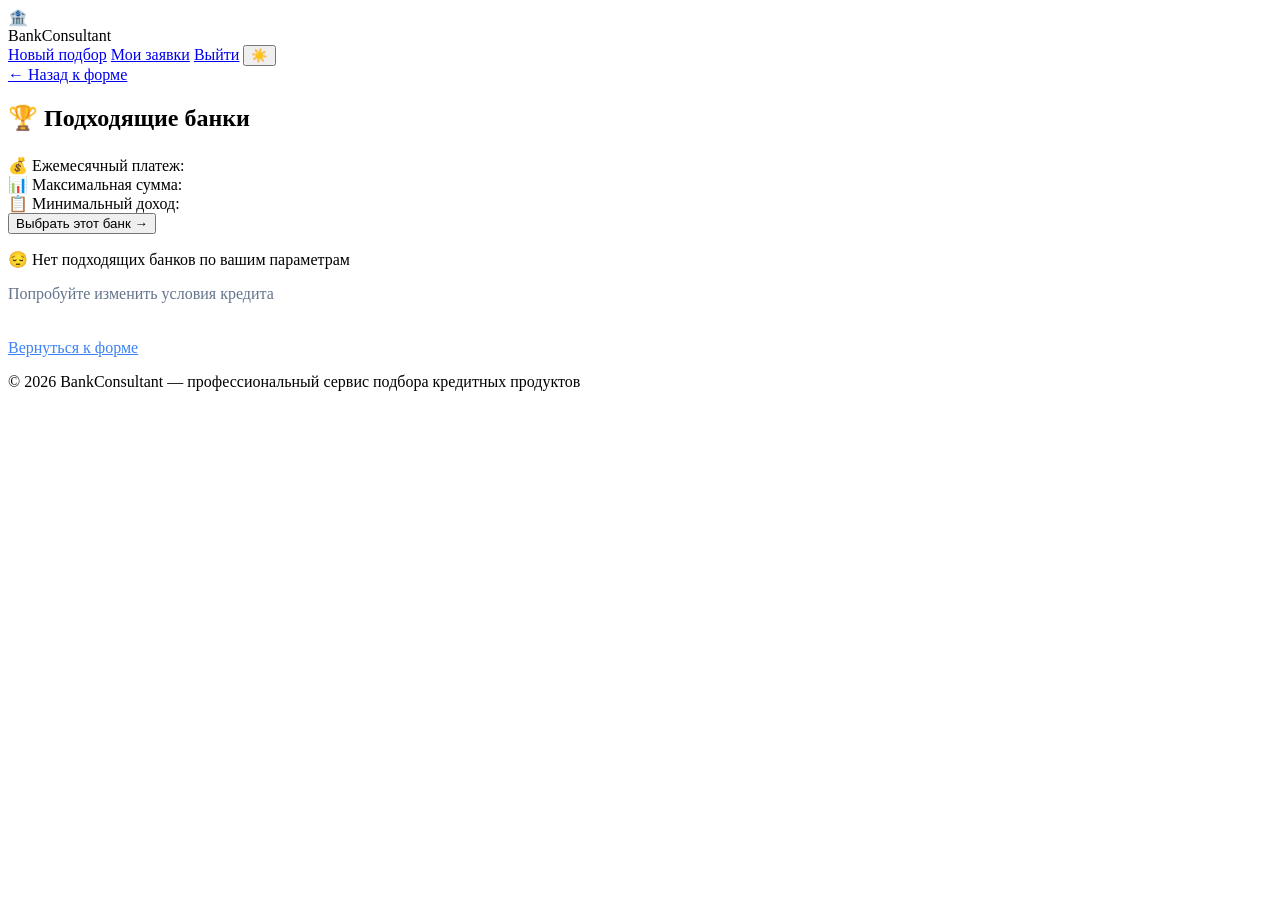
<file: src/main/resources/templates/results.html>
<!DOCTYPE html>
<html lang="ru">
<head>
    <meta charset="UTF-8">
    <title>Результаты подбора — BankConsultant</title>
    <link rel="stylesheet" th:href="@{/css/global.css}">
    <link rel="stylesheet" th:href="@{/css/cards.css}">
    <script th:src="@{/js/theme.js}"></script>
</head>
<body>
<header class="header">
    <div class="logo">
        <div class="logo-icon">🏦</div>
        <div class="logo-text">Bank<span>Consultant</span></div>
    </div>
    <div class="nav">
        <a href="/dashboard">Новый подбор</a>
        <a href="/profile/history">Мои заявки</a>
        <a href="/logout">Выйти</a>
        <button id="themeToggleBtn" class="theme-toggle-btn" aria-label="Переключить тему">☀️</button>
    </div>
</header>

<div class="container">
    <a href="/dashboard" class="back-link">← Назад к форме</a>

    <div th:if="${not #lists.isEmpty(offers)}">
        <h2 style="margin-bottom: 24px;">🏆 Подходящие банки</h2>
        <div class="offers-grid">
            <div class="offer-card" th:each="offer : ${offers}">
                <h3 th:text="${offer.bankName}"></h3>
                <div class="rate" th:text="${offer.minRate} + '% - ' + ${offer.maxRate} + '%'"></div>
                <div class="payment">💰 Ежемесячный платеж: <span th:text="${#numbers.formatDecimal(offer.monthlyPayment, 0, 2)} + ' ₽'"></span></div>
                <div class="detail">📊 Максимальная сумма: <span th:text="${#numbers.formatDecimal(offer.maxAmount, 0, 2)} + ' ₽'"></span></div>
                <div class="detail">📋 Минимальный доход: <span th:text="${#numbers.formatDecimal(offer.minIncome, 0, 2)} + ' ₽'"></span></div>
                <form action="/select-bank" method="post" class="bank-select-form">
                    <input type="hidden" name="bankId" th:value="${offer.bankId}">
                    <input type="hidden" name="creditType" th:value="${offer.creditType}">
                    <input type="hidden" name="requestId" th:value="${requestId}">
                    <button type="submit">Выбрать этот банк →</button>
                </form>
            </div>
        </div>
    </div>

    <div th:if="${#lists.isEmpty(offers)}" class="empty">
        <p>😔 Нет подходящих банков по вашим параметрам</p>
        <p style="color: #64748b; margin-top: 12px;">Попробуйте изменить условия кредита</p>
        <a href="/dashboard" style="display: inline-block; margin-top: 20px; color: #3b82f6;">Вернуться к форме</a>
    </div>
</div>

<footer class="footer">
    <p>© 2026 BankConsultant — профессиональный сервис подбора кредитных продуктов</p>
</footer>

<script>
    // Добавляем координаты из localStorage в каждую форму
    var lat = localStorage.getItem('userLat');
    var lng = localStorage.getItem('userLng');

    if (lat && lng) {
        document.querySelectorAll('.bank-select-form').forEach(function(form) {
            var latInput = document.createElement('input');
            latInput.type = 'hidden';
            latInput.name = 'userLat';
            latInput.value = lat;
            form.appendChild(latInput);

            var lngInput = document.createElement('input');
            lngInput.type = 'hidden';
            lngInput.name = 'userLng';
            lngInput.value = lng;
            form.appendChild(lngInput);
        });
        console.log('Координаты добавлены в формы:', lat, lng);
    }
</script>
</body>
</html>
</file>
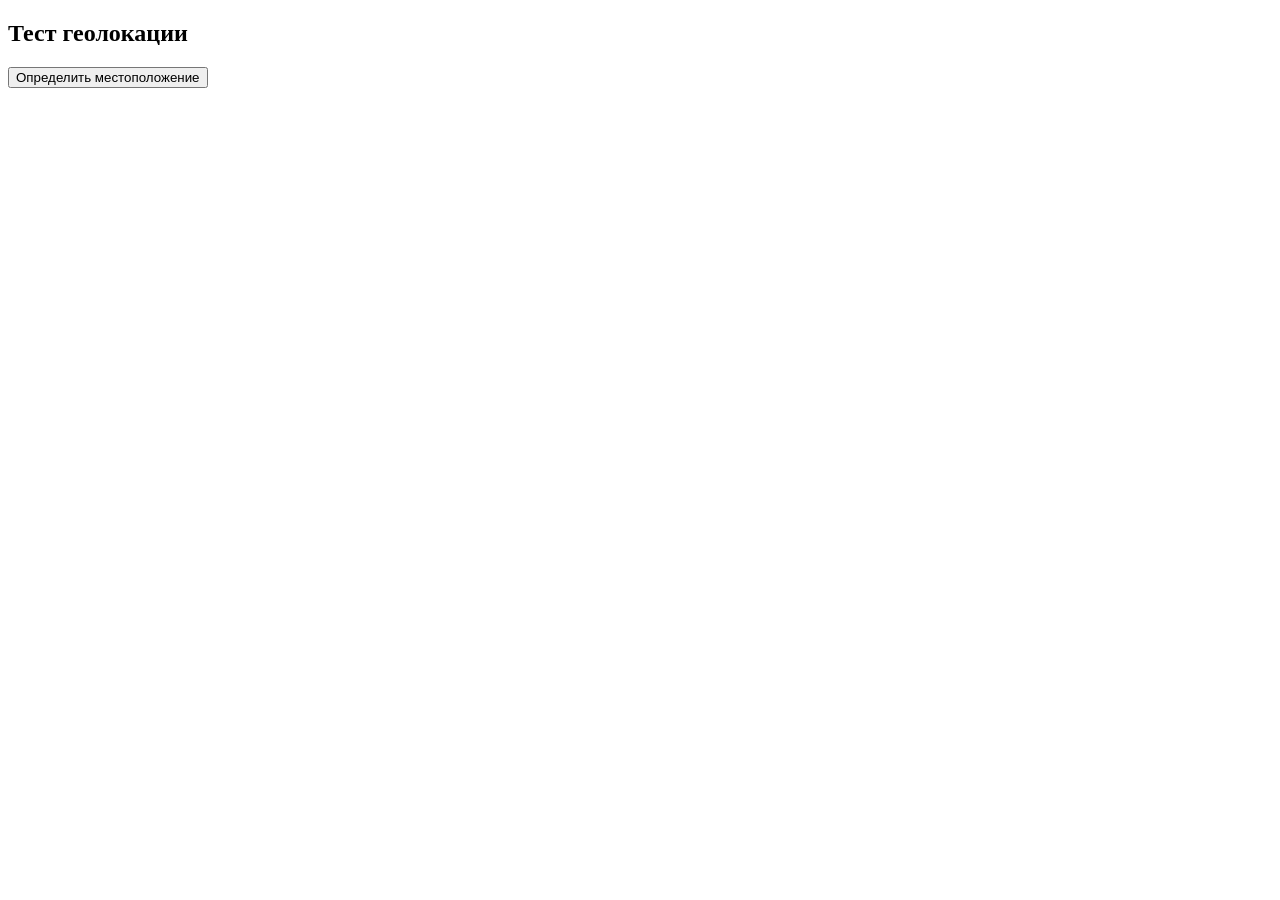
<file: src/main/resources/templates/test-geo.html>
<!DOCTYPE html>
<html lang="ru">
<head>
    <meta charset="UTF-8">
    <title>Тест геолокации</title>
</head>
<body>
<h2>Тест геолокации</h2>
<button id="getLocation">Определить местоположение</button>
<div id="result"></div>

<script>
    document.getElementById('getLocation').addEventListener('click', function() {
        if (navigator.geolocation) {
            document.getElementById('result').innerHTML = '⏳ Запрос разрешения...';

            navigator.geolocation.getCurrentPosition(
                function(position) {
                    var lat = position.coords.latitude;
                    var lng = position.coords.longitude;
                    document.getElementById('result').innerHTML =
                        '✅ Успешно!<br>' +
                        'Широта: ' + lat + '<br>' +
                        'Долгота: ' + lng;
                },
                function(error) {
                    var message = '';
                    switch(error.code) {
                        case error.PERMISSION_DENIED:
                            message = '❌ Доступ запрещен. Разрешите в браузере.';
                            break;
                        case error.POSITION_UNAVAILABLE:
                            message = '❌ Не удалось определить.';
                            break;
                        case error.TIMEOUT:
                            message = '❌ Время истекло.';
                            break;
                        default:
                            message = '❌ Ошибка: ' + error.message;
                    }
                    document.getElementById('result').innerHTML = message;
                },
                {
                    enableHighAccuracy: true,
                    timeout: 10000
                }
            );
        } else {
            document.getElementById('result').innerHTML = '❌ Ваш браузер не поддерживает геолокацию';
        }
    });
</script>
</body>
</html>
</file>
